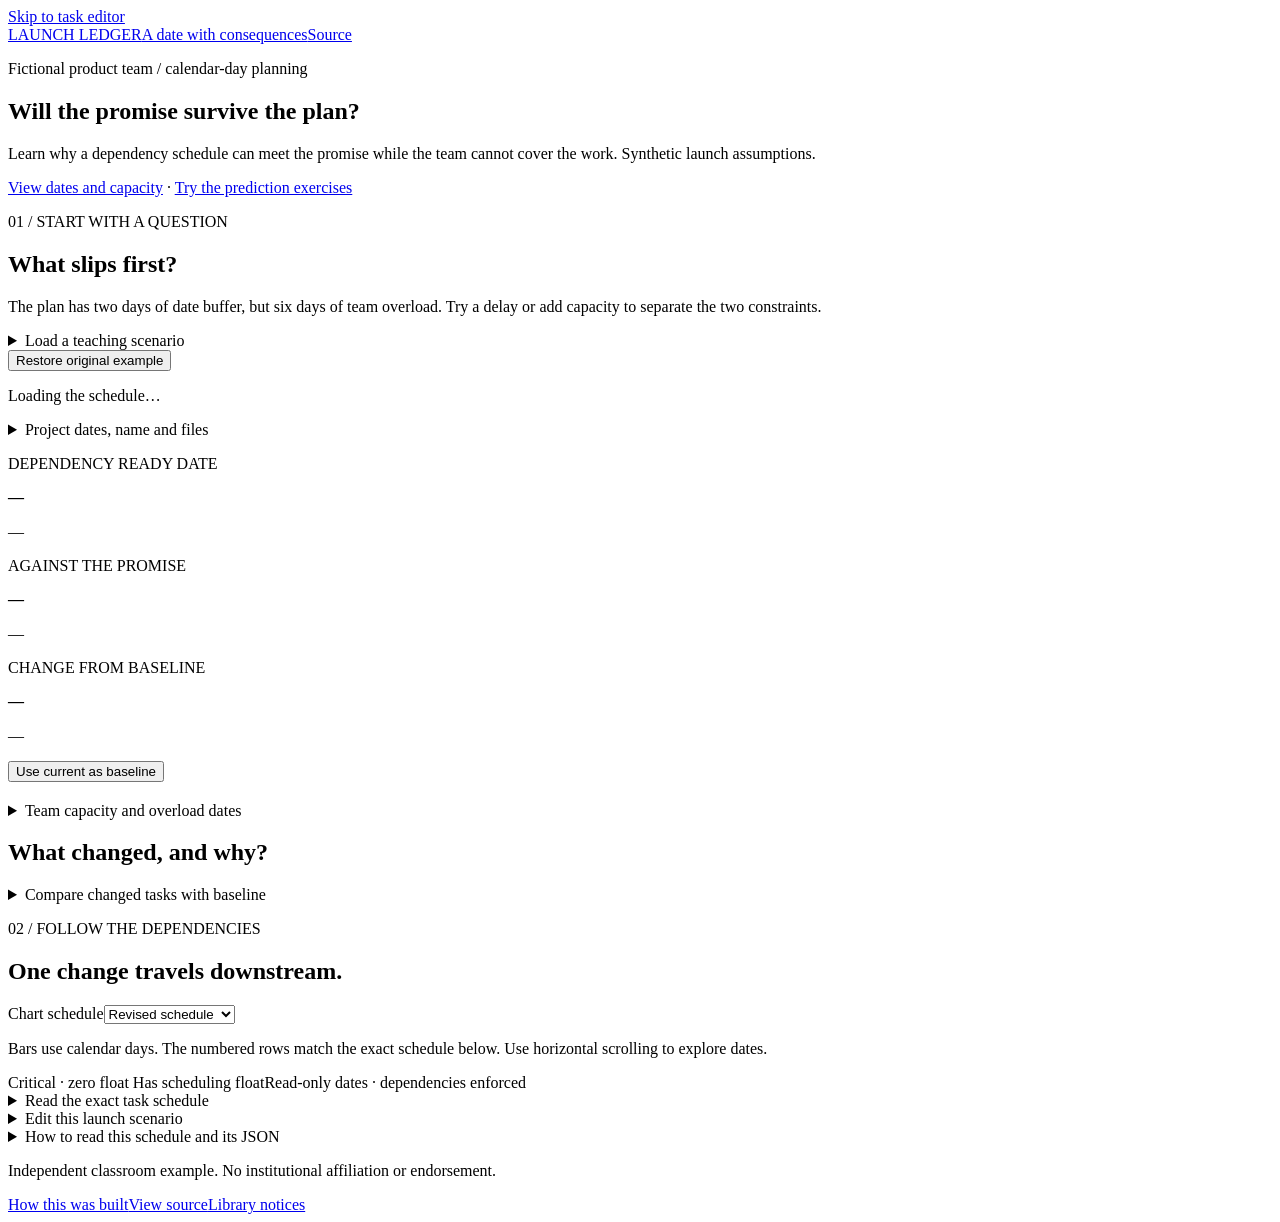
<file: app/index.html>
<!doctype html><html lang="en"><head><meta charset="UTF-8"><meta name="viewport" content="width=device-width,initial-scale=1"><meta name="description" content="Explore a fictional product launch schedule, dependencies and promised-date buffer."><title>Launch Ledger · A date with consequences</title></head><body>
<a class="skip" href="#editor">Skip to task editor</a>
<header><a class="brand" href="#">LAUNCH LEDGER<span>A date with consequences</span></a><a href="https://github.com/jordanmeyer/bab-example-roadmap">Source</a></header>
<main>
<section class="hero"><div><p class="eyebrow">Fictional product team / calendar-day planning</p><h1>Will the promise survive the plan?</h1><p class="intro">Learn why a dependency schedule can meet the promise while the team cannot cover the work. Synthetic launch assumptions.</p><p class="result-links"><a href="#schedule-results">View dates and capacity</a> · <a href="https://github.com/jordanmeyer/bab-example-roadmap/blob/main/WALKTHROUGH.md">Try the prediction exercises</a></p></div><aside class="decision"><span class="section-number">01 / START WITH A QUESTION</span><h2>What slips first?</h2><p>The plan has two days of date buffer, but six days of team overload. Try a delay or add capacity to separate the two constraints.</p><details class="examples"><summary>Load a teaching scenario</summary><p>Each example replaces the current plan and comparison baseline. Export applied edits first. The baseline returns to the original launch.</p><div class="preset-row"><button id="packaging">Load packaging-delay example</button><button id="safety">Load safety-delay example</button><button id="release-example">Load supplier-release example</button><button id="repair-example">Load resource-repair example</button></div></details><button id="reset" class="text-button">Restore original example</button></aside></section>
<p id="notice" class="notice" role="status">Loading the schedule…</p>
<details class="project-settings"><summary>Project dates, name and files</summary><section class="project-bar" aria-label="Project settings"><form id="project-form" autocomplete="off"><label>Scenario name<input id="plan-name" maxlength="80" required></label><label>Project start<input id="project-start" type="date" min="2020-01-01" max="2035-12-31" required></label><label>Promised ready date<input id="promise" type="date" min="2020-01-01" max="2035-12-31" required></label><button>Apply all edits</button></form><div class="files"><button id="export">Export current JSON</button><label class="file">Import current JSON<input type="file" id="import" accept=".json,application/json" aria-label="Import plan JSON"></label></div></section></details>
<p id="pending" class="notice" hidden>Unapplied edits: results still show the last applied plan. Apply all edits to recalculate.</p>
<section id="errors" class="errors" role="alert" hidden><h2>The draft needs attention.</h2><ul id="error-list"></ul><p>Calculated results are paused. Correct the draft or recover the last valid schedule.</p><button id="recover">Restore last valid schedule</button></section>
<section id="schedule-results" tabindex="-1" class="metrics" aria-label="Schedule results"><article><p class="eyebrow">DEPENDENCY READY DATE</p><strong id="finish">—</strong><p id="span">—</p></article><article id="buffer-card"><p class="eyebrow">AGAINST THE PROMISE</p><strong id="buffer">—</strong><p id="target-note">—</p></article><article><p class="eyebrow">CHANGE FROM BASELINE</p><strong id="delta">—</strong><p id="baseline-note">—</p></article></section>
<div class="baseline"><p id="baseline-label"></p><button id="baseline-save">Use current as baseline</button></div>
<section id="resource-check"><h2 id="resource-headline"></h2><p id="resource-summary"></p><details><summary>Team capacity and overload dates</summary><form id="capacity-form" autocomplete="off"><div id="capacity-inputs"></div><button>Apply all edits</button></form><div id="overloads"></div></details></section>
<section class="comparison"><h2>What changed, and why?</h2><p id="schedule-explanation"></p><p id="controlling-chains"></p><details><summary>Compare changed tasks with baseline</summary><ul id="changed-tasks"></ul></details></section><section id="results"><div class="section-head"><div><p class="eyebrow">02 / FOLLOW THE DEPENDENCIES</p><h2>One change travels downstream.</h2></div><label>Chart schedule<select id="chart-view" autocomplete="off"><option value="current">Revised schedule</option><option value="baseline">Baseline schedule</option></select></label></div>
<p id="chart-caption">Bars use calendar days. The numbered rows match the exact schedule below. Use horizontal scrolling to explore dates.</p><div class="legend"><span><i class="critical-key"></i> Critical · zero float</span><span><i></i> Has scheduling float</span><span>Read-only dates · dependencies enforced</span></div>
<div id="chart-region" class="bab-gantt" role="region" aria-label="Schedule chart; exact accessible values in task table" tabindex="0"><div id="gantt"></div></div>
<details class="task-view"><summary>Read the exact task schedule</summary><div class="table-wrap" tabindex="0" role="region" aria-label="Exact schedule, scroll horizontally"><table><caption>Revised dates versus baseline · end dates are the boundary after work finishes</caption><thead><tr><th scope="col">Task</th><th scope="col">Start → end</th><th scope="col">Days / type</th><th scope="col">Team / people per day</th><th scope="col">Depends on</th><th scope="col">Total float</th><th scope="col">End Δ</th></tr></thead><tbody id="task-rows"></tbody></table></div></details></section>
<details class="edit-panel" id="editor"><summary>Edit this launch scenario</summary><section class="workbench"><div><p class="eyebrow">03 / CHANGE THE PLAN</p><h2>Edit the assumption. Keep the consequence.</h2><p>This scenario editor changes existing tasks and milestones. It does not add or delete work; a different plan can be imported as validated JSON.</p><p>Reload resets this tab. <button type="button" class="text-button export-copy">Export applied plan before leaving</button> saves dates, dependencies and capacity assumptions; the comparison baseline is not included.</p><p>Dates are calculated from dependencies. A task starts after every predecessor finishes and after its earliest permitted start.</p><p>Edits apply together so a partially entered date or dependency cannot silently reschedule the plan. Changing the promise changes only the buffer. Native date pickers follow your browser locale; displayed dates use Nov 29, 2026.</p></div><form id="task-form" autocomplete="off"><label>Task<select id="task-select"></select></label><label>Task name<input id="task-name" maxlength="80" required></label><label>Type<select id="kind"><option value="task">Task — consumes capacity</option><option value="milestone">Milestone — zero-duration event</option></select></label><div class="form-pair"><label>Team<select id="resource"></select></label><label>People needed per day<input id="allocation" type="number" min="0.01" max="100" step="any" required></label></div><div class="form-pair"><label>Duration · calendar days<input id="duration" type="number" min="1" max="365" step="1" required></label><label>Earliest permitted start<input id="release" type="date" min="2020-01-01" max="2035-12-31"></label></div><p class="hint">Blank means the project start. An earlier date cannot move work before the project start.</p><fieldset><legend>Must finish before this task starts</legend><div id="dependencies"></div></fieldset><button>Apply all edits</button><p class="hint" id="task-id"></p></form></section></details>
<details><summary>How to read this schedule and its JSON</summary><div class="model-notes"><h3>A day is a calendar date</h3><p>Intervals include the start and exclude the end. A 2-day task starting January 5 occupies January 5 and 6; its successor can start January 7. All weekdays, weekends and holidays count. Dates use calendar arithmetic, without time-of-day or daylight-saving shifts.</p><h3>Criticality and the promise answer different questions</h3><p>Total float measures how many days a task can move without delaying the earliest project completion. Zero float means critical; it is not a probability or an importance score. The promised-date buffer is the number of calendar days between earliest completion and the promised ready date. It can be negative. Release constraints can also control the schedule.</p><h3>Dependency dates and capacity are separate</h3><p>All tasks must complete. Dependencies require finish-to-start order with no lag. Each task uses its assigned team’s entered people per day throughout its occupied calendar days. Daily demand is summed across overlapping tasks and compared with constant team capacity. Overload warnings do not move dates: this tool does not automatically level work, optimize staffing, or estimate uncertainty, costs or compliance readiness. Milestones consume no days or people; successors may start on the milestone date. Safety testing here is fictional scheduled work, not a safety assessment.</p><h3>Local files, explicit contract</h3><p>Import replaces only the current plan after full validation; the baseline stays unchanged. Export saves only the current plan. Files remain in memory in this tab; reloading restores the example. Download JSON to keep your work.</p><p>Version 2 fields: name, start, promise, resources, tasks. Resources have id, name and capacity (people/day). Each task has id, name, kind (task or milestone), duration, release (date or null), dependencies (task-ID array), resource and allocation (people/day). Milestones require duration 0, resource null, allocation 0. Version 1 files lack these assumptions and are rejected explicitly. Dates are YYYY-MM-DD from2020–2035; names1–80characters;1–30tasks; task durations1–365days;milestones0days; IDs start with a letter and use letters, digits, underscores or hyphens up to40characters. No extra fields. Schedule horizon≤730days and completion by2036. File limit128KiB. See the downloadable example for exact shape.</p><button id="example-download">Download original example JSON</button></div></details>
</main><footer><p>Independent classroom example. No institutional affiliation or endorsement.</p><nav><a href="https://github.com/jordanmeyer/bab-example-roadmap/blob/main/BUILD-STORY.md">How this was built</a><a href="https://github.com/jordanmeyer/bab-example-roadmap">View source</a><a id="notices" href="./THIRD-PARTY-NOTICES.txt">Library notices</a></nav></footer>
<script type="module" src="./app.js"></script></body></html>
</file>
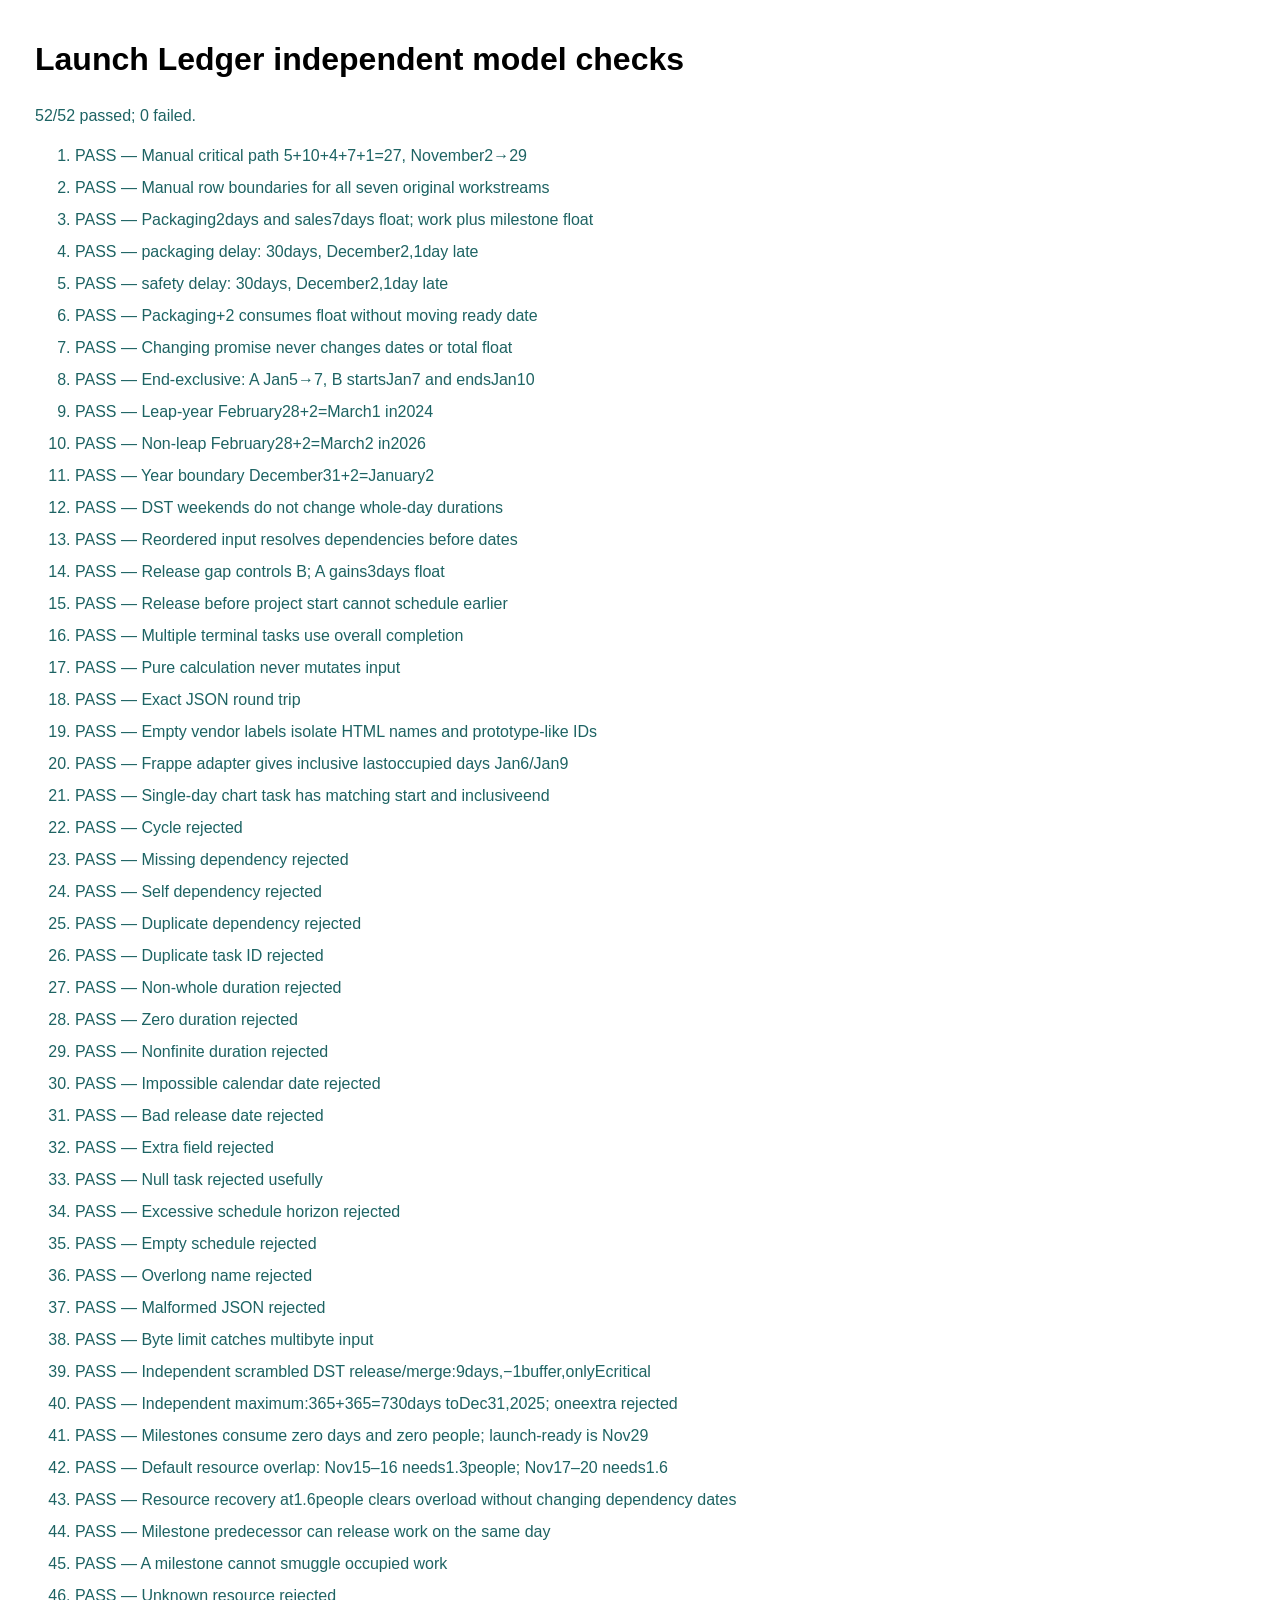
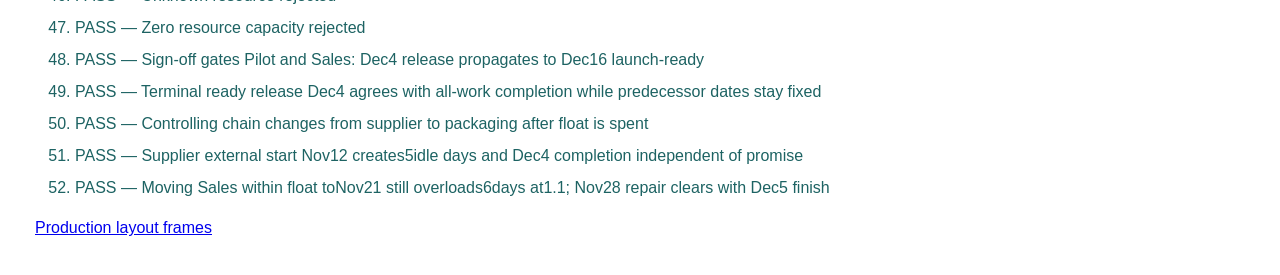
<file: tests/index.html>
<!doctype html><html lang="en"><meta charset="utf-8"><title>Launch Ledger model checks</title><style>body{font:16px/1.5 Arial;margin:35px;max-width:1100px}li{margin:8px 0}.pass{color:#1d6363}.fail{color:#993d00}</style><h1>Launch Ledger independent model checks</h1><p id="status" role="status">Loading tests… A stuck loading state is not a pass.</p><ol id="results"></ol><a href="./layout.html">Production layout frames</a><script type="module" src="./model.test.js"></script></html>
</file>
